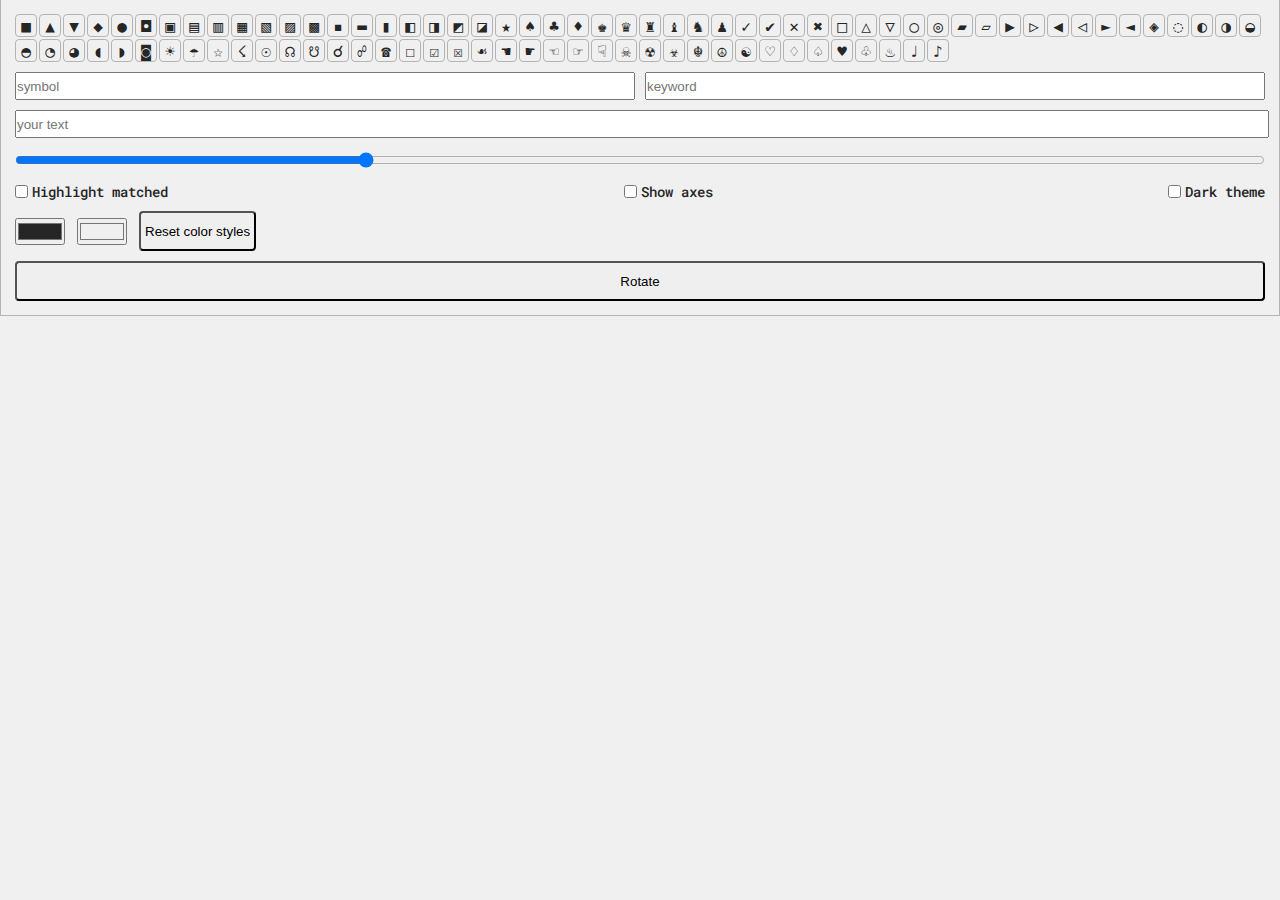
<file: the-secret-wall/index.html>
<!DOCTYPE html>
<html lang="en">
    <head>
        <meta charset="UTF-8">
        <meta name="viewport" content="width=device-width, initial-scale=1.0">
        <title>The Secret Wall</title>
        <style>
        :root {
            --color-dark: rgb(38, 38, 38);
            --color-light: rgb(240, 240, 240);
            --color-bg: var(--color-light);
            --color-text: var(--color-dark);
            --color-text-secondary: rgb(180, 180, 180);
            --font-size: 14px;
            --font-size-result: 14px;
        }
        @font-face {
            font-family: 'RobotoMono';
            src: url('../fonts/roboto/RobotoMono-Medium.ttf') format('truetype');
            font-display: swap;
        }
        * { margin: 0; padding: 0; }
        body {
            font-size: var(--font-size);
            background-color: var(--color-bg);
            color: var(--color-text);
            font-family: 'RobotoMono', monospace;
            user-select: none;
            display: flex;
            flex-direction: column;
            align-items: center;
            justify-content: center;
            min-height: 100dvh;
            min-width: 100vw;
            width: fit-content;
            height: fit-content;
        }
        .dark {
            background-color: var(--color-dark);
            color: var(--color-light);
        }
        .config {
            position: absolute;
            top: 0;
            left: 0;
            display: flex;
            flex-direction: column;
            gap: 10px;
            transition: .1s;
            padding: 14px;
            border: solid 1px var(--color-text-secondary);
            border-top: none;
            min-width: calc(100% - 2 * 14px - 2px);
            background-color: var(--color-bg);
        }
        .inputsRow {
          width: 100%;
          display: flex;
          justify-content: space-between;
          gap: 10px;
        }
        .inputRow input {
          flex: 1;
        }
        input[type="text"],
        input[type="range"] {
          width: 100%;
          min-height: 24px;
        }
        .checkboxes {
          width: 100%;
          display: flex;
          gap: 10px;
          justify-content: space-between;
          wrap: flex-wrap;
        }
        label {
            display: flex;
            align-items: center;
            gap: 4px;
            cursor: pointer;
            width: fit-content;
        }
        #chars {
          display: flex;
          flex-wrap: wrap;
          gap: 2px;
        }
        .char {
          display: flex;
          align-items: center;
          justify-content: center;
          border: solid 1px var(--color-text-secondary);
          border-radius: 4px;
          cursor: pointer;
          min-width: 20px;
          min-height: 20px;
          font-size: 16px;
        }
        .char:active {
            background-color: rgb(31,145,243);
        }

        .row {
            display: flex;
          align-items: center;
        }
        .ceil {
            flex-shrink: 0;
            display: flex;
            align-items: center;
            justify-content: center;
            width: var(--font-size-result);
            height: var(--font-size-result);
            transition: .3s;
            border-radius: 4px;
        }
        .ceil.legend {
            display: none;
            font-size: calc(var(--font-size-result)/2);
        }

        .result {
            display: flex;
            flex-direction: column;
            width: fit-content;
            font-size: var(--font-size-result);
            margin: 8px;
        }
        .result.withMatched .ceil.matched {
            background-color: rgb(31,145,243);
        }
        .result.withLegend .ceil.legend {
            display: flex;
        }
        .result.rotated {
            flex-direction: row;
        }
        .result.rotated .row {
            flex-direction: column;
        }

        #colorPickerControl {
            width: 85vw;
        }

        .hidden {
            display: none;
        }
        button {
            padding: 4px;
            border-radius: 4px;
            cursor: pointer;
          min-height: 40px;
        }
        .gap {
            gap: 12px;
        }
        </style>
    </head>
    <body>
        <div class="config">
            <div id="chars"></div>
            <div class="inputsRow">
                  <input id="symbol" type="text" name="symbol" placeholder="symbol" />
                  <input id="word" type="text" name="word" placeholder="keyword"/>
            </div>
            <input id="input" type="text" name="input" placeholder="your text"/>
                <input id="resultSize" type="range" min="4" max="40" step="0.5" value="14" />
      <div class="checkboxes">
            <label for="showMatchedControl">
                <input id="showMatchedControl" type="checkbox" />
                <span>Highlight matched</span>
            </label>
            <label for="showAxesControl">
                <input id="showAxesControl" type="checkbox" />
                <span>Show axes</span>
            </label>
            <label for="darkThemeControl">
                <input id="darkThemeControl" type="checkbox" />
                <span>Dark theme</span>
            </label>
      </div>
            <div class="row gap">
                <input id="textColorPicker" type="color" />
                <input id="bgColorPicker" type="color" />
                <button type="button" onclick="resetColors()">Reset color styles</button>
            </div>
            <button onclick="rotate()">Rotate</button>
        </div>
        <div class="result"></div>
        <script>
        let chars = [
            "■", "▲", "▼", "◆", "●", "◘", "▣", "▤", "▥", "▦", "▧", "▨", "▩", "▪", "▬", "▮", "◧", "◨",
            "◩", "◪", "★", "♠", "♣", "♦", "♚", "♛", "♜", "♝", "♞", "♟", "✓", "✔", "✕", "✖", "□",
            "△", "▽", "○", "◎", "▰", "▱", "▶", "▷", "◀", "◁", "►", "◄", "◈", "◌", "◐", "◑", "◒", "◓",
            "◔", "◕", "◖", "◗", "◙", "☀", "☂", "☆", "☇", "☉", "☊", "☋", "☌", "☍", "☎",
            "☐", "☑", "☒", "☙", "☚", "☛", "☜", "☞", "☟", "☠", "☢", "☣",
            "☬", "☮", "☯", "♡", "♢", "♤", "♥",
            "♧", "♨", "♩", "♪",
        ];
        const abc = 'abcdefghijklmnopqrstuvwxyz';
        const resultElem = document.querySelector('.result');
        const rootElem = document.querySelector(':root');
        const bodyElem = document.getElementsByTagName('body')[0];
        const configElem = document.querySelector('.config');
        const darkThemeControlElem = document.querySelector('#darkThemeControl');

        function setSymbol(value) {
          const inputElem = document.querySelector('input[name="symbol"]');
          inputElem.value = value;
          inputElem.dispatchEvent(new Event('input'));
        }

        function initChars() {
          const charsElem = document.querySelector("#chars");
          charsElem.addEventListener('click', event => {
            const target = event.target;
            if (!target.classList.contains('char')) return;
            setSymbol(target.innerHTML);
          })
          const result = chars.map(char => {
            return `<div class="char">${char}</div>`;
          });
          charsElem.innerHTML = result.join('');
        };

        function generateSVGFavicon(character) {
            return `<svg xmlns="http://www.w3.org/2000/svg" viewBox="0 0 32 32">
                        <rect width="32" height="32" fill="#f8f9fa" rx="4" ry="4"/>
                        <text x="16" y="24" font-size="24" font-family="Arial" text-anchor="middle" fill="#212529">
                            ${character}
                        </text>
                    </svg>
                   `;
        };
        let svgFavicons = chars.map(generateSVGFavicon);
        setInterval(function() {
            svgIcon = svgFavicons[Math.floor(Math.random() * svgFavicons.length - 1)]
            const encodedSvg = encodeURIComponent(svgIcon);
            const href = `data:image/svg+xml,${encodedSvg}`;
            const currentFavIconElem = document.querySelector('link[rel="icon"]')
            if (currentFavIconElem) currentFavIconElem.href = href;
                else {
                    const link = document.createElement("link");
                    link.rel = 'icon';
                    link.href = href;
                    document.head.appendChild(link);
                }
        }, 500)

        function toggleConfig() {
            configElem.classList.toggle('hidden');
        }
        bodyElem.addEventListener('click', toggleConfig);

        configElem.addEventListener('click', event => {
            event.stopPropagation();
        })

        function rotate() {
            resultElem.classList.toggle('rotated');
        }

        function shiftLetter(letter, gap) {
            const currIdx = abc.indexOf(letter);
            let shiftedIdx = currIdx + gap;

            if (shiftedIdx >= abc.length) { // shifted letter is out of abc range
                shiftedIdx = shiftedIdx - Math.floor(shiftedIdx/abc.length) * abc.length
            }

            return abc[shiftedIdx]
        }

        function createKeywordString(keyword, targetLength) {
            const kw = clearStr(keyword.toLowerCase());

            const ceil = Math.ceil(targetLength / kw.length);

            const result = new Array(ceil + 1).join(kw); // +1 to allow separator appear floor times

            return result.substring(0, targetLength);
        }

        function clearStr(str) {
            return str.replace(/\s/g, '').replace(/[^a-zA-Z]/g, ''); // whitespaces and non alphabetical symbols removed
        }

        function convertString(smbl, keyword, str){
            const cleanStr = clearStr(str.toLowerCase());

            const repeatedKwStr = keyword ? createKeywordString(keyword.toLowerCase(), cleanStr.length) : '';
            const arr = cleanStr.toLowerCase().split('')
            const preparedStr = repeatedKwStr
                ? arr.map((letter, idx) => {
                    if (!abc.includes(letter)) return letter;
                    return shiftLetter(letter, abc.indexOf(repeatedKwStr[idx]) + 1)
                }).join(' ')
                : arr.join(' ');

            if (chars.some(c => c.charCodeAt() === smbl.charCodeAt())) {
                chars = chars.filter(c => c.charCodeAt() !== smbl.charCodeAt())
            }

            const result = []
            for (let i = 0; i < abc.length; i++) result.push([])
            const isMatchedArr = new Array(preparedStr.length).fill(false)
            for (let a = 0; a < abc.length; a++) {
                for (let j = 0; j < preparedStr.length; j++) {
                    if (abc.indexOf(preparedStr[j]) < 0) {
                        result[a].push('')
                        continue
                    }
                    if (abc[a] === preparedStr[j]) {
                        result[a].push(`<span class="ceil matched">${smbl}</span>`)
                        isMatchedArr[j] = true;
                    } else {
                        const preparedChars = isMatchedArr[j] ? [...chars, smbl] : chars;
                        const charIdx = Math.floor(Math.random() * preparedChars.length)
                        result[a].push(`<span class="ceil">${preparedChars[charIdx]}</span>`)
                    }
                }
            }

            for (let i = 0; i < abc.length; i++) {
                result[i].unshift(`<span class="ceil legend vertical">${abc[i]}</span>`)
            }

            const repeatedKwArr = [];
            for (let i = -1; i < repeatedKwStr.length; i++) {
                if (i === -1) {
                    repeatedKwArr.push(`<span class="ceil legend horizontal"> </span>`)
                    continue;
                }
                repeatedKwArr.push(`<span class="ceil legend horizontal">${abc.indexOf(repeatedKwStr[i])+1}</span>`)
            }
            result.unshift(repeatedKwArr)

            return result.map(ceils => {
                return `<span class="row">${ceils.join('')}</span>`
            }).join('');
        }

        function resetThemeControl() {
          darkThemeControlElem.checked = false;
        }

        function resetColorPickers(computed) {
          const bgColorRgb = computed.getPropertyValue('--color-light');
          const textColorRgb = computed.getPropertyValue('--color-dark');
          rootElem.style.setProperty('--color-bg', bgColorRgb);
          rootElem.style.setProperty('--color-text', textColorRgb);
          bgColorPicker.value = rgbToHex(bgColorRgb);
          textColorPicker.value = rgbToHex(textColorRgb);
        }

        function resetRootColors(computed) {
          const bgColorRgb = computed.getPropertyValue('--color-light');
          const textColorRgb = computed.getPropertyValue('--color-dark');
          rootElem.style.setProperty('--color-bg', bgColorRgb);
          rootElem.style.setProperty('--color-text', textColorRgb);
        }

        function resetColors() {
          const computed = getComputedStyle(rootElem)
          resetThemeControl();
          resetRootColors(computed);
          resetColorPickers(computed);
        }

        function addListenersToInputs() {
            const resultElem = document.querySelector('.result');
            const inputElem = document.querySelector('input[name="input"]');
            const wordElem = document.querySelector('input[name="word"]');
            const symbolElem = document.querySelector('input[name="symbol"]');
            const inputs = [inputElem, wordElem, symbolElem];
            inputs.forEach(input => {
                input.addEventListener('input', function() {
                    resultElem.innerHTML = convertString(symbolElem.value, wordElem.value, inputElem.value);
                })
            })
        }

        function rgbToHex(rgb) {
          const digitsTxtArr = rgb.match(/\d+/g);
          const str = digitsTxtArr
            .slice(0, 3)
            .map(s => +s)
            .map(n => n.toString(16))
            .map(s => s.padStart(2, '0'))
            .join('');

          return '#' + str;
        };

        initChars();
        resetColors();
        addListenersToInputs();

        const showMatchedControlElem = document.querySelector('#showMatchedControl');
        showMatchedControlElem.addEventListener('change', (event) => {
            resultElem.classList.toggle('withMatched')
        })

        const showAxesControlElem = document.querySelector('#showAxesControl');
        showAxesControlElem.addEventListener('change', (event) => {
            resultElem.classList.toggle('withLegend')
        })

        darkThemeControlElem.addEventListener('change', (event) => {
            const computed = getComputedStyle(rootElem)
            const isDarkMode = computed.getPropertyValue('--color-bg') === getComputedStyle(rootElem).getPropertyValue('--color-dark');
            if (isDarkMode) {
                rootElem.style.setProperty('--color-bg', computed.getPropertyValue('--color-light'));
                rootElem.style.setProperty('--color-text', computed.getPropertyValue('--color-dark'));
            } else {
                rootElem.style.setProperty('--color-bg', computed.getPropertyValue('--color-dark'));
                rootElem.style.setProperty('--color-text', computed.getPropertyValue('--color-light'));
            }
        })

        const resultSizeControlElem = document.querySelector('#resultSize');
        resultSizeControlElem.addEventListener('input', (event) => {
            const value = resultSizeControlElem.value;
            rootElem.style.setProperty('--font-size-result', value + 'px');
        })

        const bgColorPickerElem = document.querySelector('#bgColorPicker');
        const textColorPickerElem = document.querySelector('#textColorPicker');

        bgColorPickerElem.addEventListener('input', (event) => {
            const value = bgColorPickerElem.value;
            rootElem.style.setProperty('--color-bg', value);
        })
        textColorPickerElem.addEventListener('input', (event) => {
            const value = textColorPickerElem.value;
            rootElem.style.setProperty('--color-text', value);
        })

        </script>
    </body>
</html>
</file>
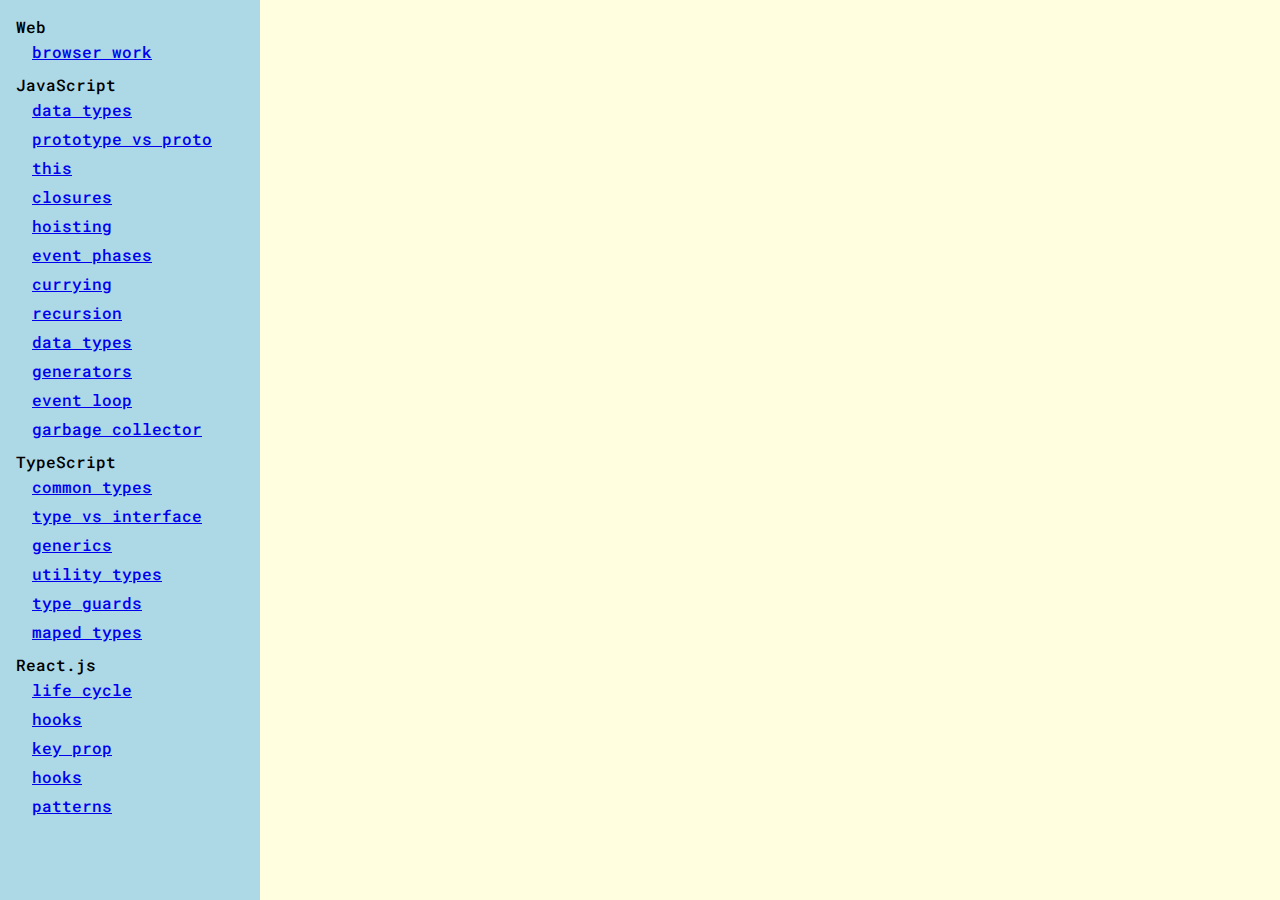
<file: fun/doc/index.html>
<!DOCTYPE html>
<html lang="en">
  <head>
    <meta charset="UTF-8">
    <meta name="viewport" content="width=device-width, initial-scale=1">
    <title></title>
    <link href="styles/styles.css" rel="stylesheet">
    <link href="styles/shared.css" rel="stylesheet">
    <link href="styles/variables.css" rel="stylesheet">
  </head>
  <body>
    <nav>
    </nav>
    <main>
    </main>
    <script type="text/javascript" src="./scripts/initNav.js"></script>
  </body>
</html>
</file>
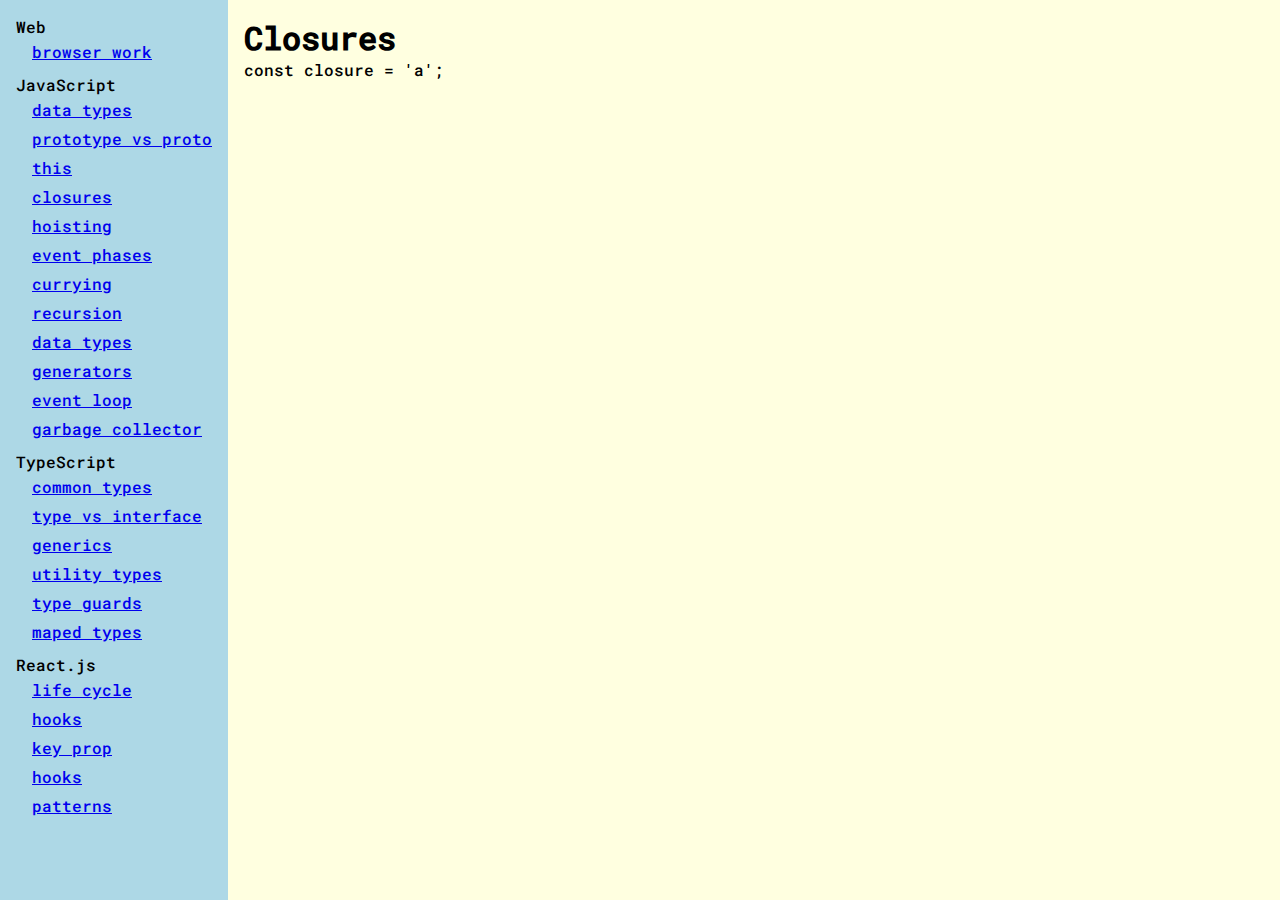
<file: fun/doc/topics/javascript/closures.html>
<!DOCTYPE html>
<html lang="en">
  <head>
    <meta charset="UTF-8">
    <meta name="viewport" content="width=device-width, initial-scale=1">
    <title>Closures (JavaScript)</title>
    <link href="../../styles/styles.css" rel="stylesheet">
    <link href="../../styles/shared.css" rel="stylesheet">
    <link href="../../styles/variables.css" rel="stylesheet">
  </head>
  <body>
    <main>
      <h1>Closures</h1>
      <code>
        const closure = 'a';
      </code>
    </main>
    <script type="text/javascript" src="../../scripts/initNav.js"></script>
  </body>
</html>
</file>
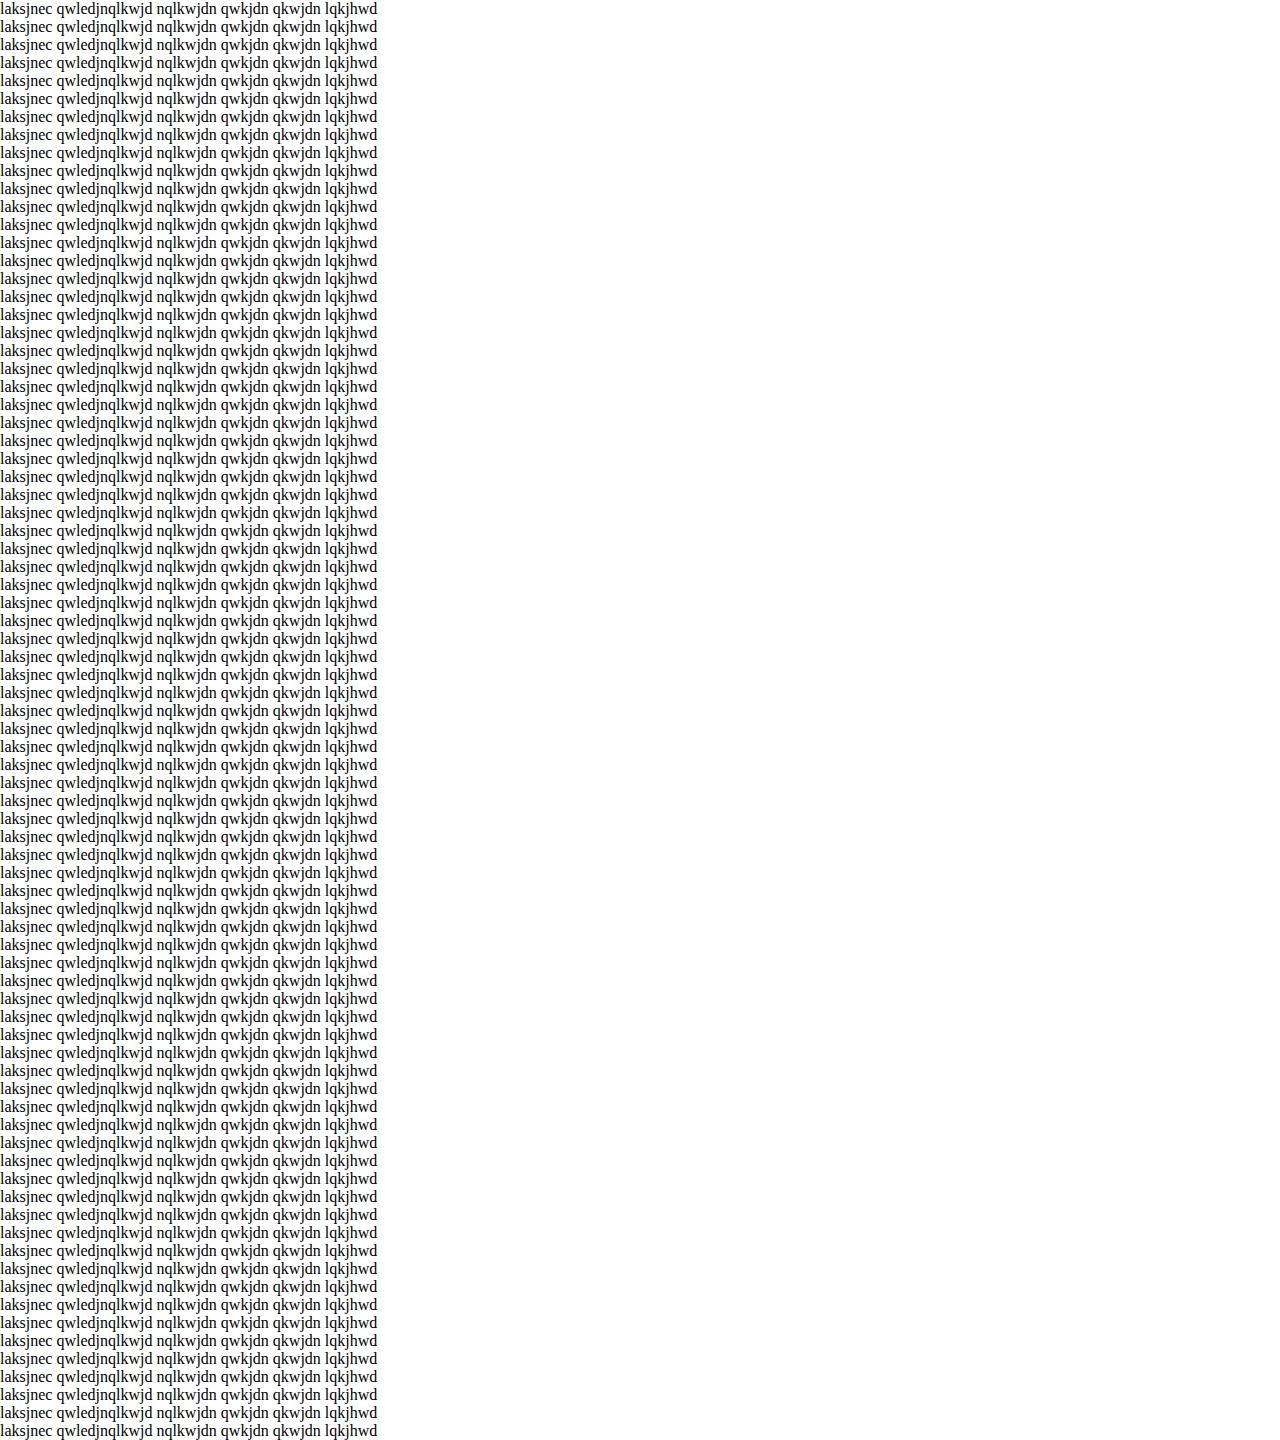
<file: fun/doc/topics/javascript/data-types.html>
<!DOCTYPE html>
<html lang="en">
  <head>
    <meta charset="UTF-8">
    <meta name="viewport" content="width=device-width, initial-scale=1">
    <title>data types in JavaScript</title>
    <link rel="stylesheet" href="../../styles/reset.css">
  </head>
  <body>
    <div>
      <p>laksjnec qwledjnqlkwjd nqlkwjdn qwkjdn qkwjdn lqkjhwd</p>
      <p>laksjnec qwledjnqlkwjd nqlkwjdn qwkjdn qkwjdn lqkjhwd</p>
      <p>laksjnec qwledjnqlkwjd nqlkwjdn qwkjdn qkwjdn lqkjhwd</p>
      <p>laksjnec qwledjnqlkwjd nqlkwjdn qwkjdn qkwjdn lqkjhwd</p>
      <p>laksjnec qwledjnqlkwjd nqlkwjdn qwkjdn qkwjdn lqkjhwd</p>
      <p>laksjnec qwledjnqlkwjd nqlkwjdn qwkjdn qkwjdn lqkjhwd</p>
      <p>laksjnec qwledjnqlkwjd nqlkwjdn qwkjdn qkwjdn lqkjhwd</p>
      <p>laksjnec qwledjnqlkwjd nqlkwjdn qwkjdn qkwjdn lqkjhwd</p>
      <p>laksjnec qwledjnqlkwjd nqlkwjdn qwkjdn qkwjdn lqkjhwd</p>
      <p>laksjnec qwledjnqlkwjd nqlkwjdn qwkjdn qkwjdn lqkjhwd</p>
      <p>laksjnec qwledjnqlkwjd nqlkwjdn qwkjdn qkwjdn lqkjhwd</p>
      <p>laksjnec qwledjnqlkwjd nqlkwjdn qwkjdn qkwjdn lqkjhwd</p>
      <p>laksjnec qwledjnqlkwjd nqlkwjdn qwkjdn qkwjdn lqkjhwd</p>
      <p>laksjnec qwledjnqlkwjd nqlkwjdn qwkjdn qkwjdn lqkjhwd</p>
      <p>laksjnec qwledjnqlkwjd nqlkwjdn qwkjdn qkwjdn lqkjhwd</p>
      <p>laksjnec qwledjnqlkwjd nqlkwjdn qwkjdn qkwjdn lqkjhwd</p>
      <p>laksjnec qwledjnqlkwjd nqlkwjdn qwkjdn qkwjdn lqkjhwd</p>
      <p>laksjnec qwledjnqlkwjd nqlkwjdn qwkjdn qkwjdn lqkjhwd</p>
      <p>laksjnec qwledjnqlkwjd nqlkwjdn qwkjdn qkwjdn lqkjhwd</p>
      <p>laksjnec qwledjnqlkwjd nqlkwjdn qwkjdn qkwjdn lqkjhwd</p>
      <p>laksjnec qwledjnqlkwjd nqlkwjdn qwkjdn qkwjdn lqkjhwd</p>
      <p>laksjnec qwledjnqlkwjd nqlkwjdn qwkjdn qkwjdn lqkjhwd</p>
      <p>laksjnec qwledjnqlkwjd nqlkwjdn qwkjdn qkwjdn lqkjhwd</p>
      <p>laksjnec qwledjnqlkwjd nqlkwjdn qwkjdn qkwjdn lqkjhwd</p>
      <p>laksjnec qwledjnqlkwjd nqlkwjdn qwkjdn qkwjdn lqkjhwd</p>
      <p>laksjnec qwledjnqlkwjd nqlkwjdn qwkjdn qkwjdn lqkjhwd</p>
      <p>laksjnec qwledjnqlkwjd nqlkwjdn qwkjdn qkwjdn lqkjhwd</p>
      <p>laksjnec qwledjnqlkwjd nqlkwjdn qwkjdn qkwjdn lqkjhwd</p>
      <p>laksjnec qwledjnqlkwjd nqlkwjdn qwkjdn qkwjdn lqkjhwd</p>
      <p>laksjnec qwledjnqlkwjd nqlkwjdn qwkjdn qkwjdn lqkjhwd</p>
      <p>laksjnec qwledjnqlkwjd nqlkwjdn qwkjdn qkwjdn lqkjhwd</p>
      <p>laksjnec qwledjnqlkwjd nqlkwjdn qwkjdn qkwjdn lqkjhwd</p>
      <p>laksjnec qwledjnqlkwjd nqlkwjdn qwkjdn qkwjdn lqkjhwd</p>
      <p>laksjnec qwledjnqlkwjd nqlkwjdn qwkjdn qkwjdn lqkjhwd</p>
      <p>laksjnec qwledjnqlkwjd nqlkwjdn qwkjdn qkwjdn lqkjhwd</p>
      <p>laksjnec qwledjnqlkwjd nqlkwjdn qwkjdn qkwjdn lqkjhwd</p>
      <p>laksjnec qwledjnqlkwjd nqlkwjdn qwkjdn qkwjdn lqkjhwd</p>
      <p>laksjnec qwledjnqlkwjd nqlkwjdn qwkjdn qkwjdn lqkjhwd</p>
      <p>laksjnec qwledjnqlkwjd nqlkwjdn qwkjdn qkwjdn lqkjhwd</p>
      <p>laksjnec qwledjnqlkwjd nqlkwjdn qwkjdn qkwjdn lqkjhwd</p>
      <p>laksjnec qwledjnqlkwjd nqlkwjdn qwkjdn qkwjdn lqkjhwd</p>
      <p>laksjnec qwledjnqlkwjd nqlkwjdn qwkjdn qkwjdn lqkjhwd</p>
      <p>laksjnec qwledjnqlkwjd nqlkwjdn qwkjdn qkwjdn lqkjhwd</p>
      <p>laksjnec qwledjnqlkwjd nqlkwjdn qwkjdn qkwjdn lqkjhwd</p>
      <p>laksjnec qwledjnqlkwjd nqlkwjdn qwkjdn qkwjdn lqkjhwd</p>
      <p>laksjnec qwledjnqlkwjd nqlkwjdn qwkjdn qkwjdn lqkjhwd</p>
      <p>laksjnec qwledjnqlkwjd nqlkwjdn qwkjdn qkwjdn lqkjhwd</p>
      <p>laksjnec qwledjnqlkwjd nqlkwjdn qwkjdn qkwjdn lqkjhwd</p>
      <p>laksjnec qwledjnqlkwjd nqlkwjdn qwkjdn qkwjdn lqkjhwd</p>
      <p>laksjnec qwledjnqlkwjd nqlkwjdn qwkjdn qkwjdn lqkjhwd</p>
      <p>laksjnec qwledjnqlkwjd nqlkwjdn qwkjdn qkwjdn lqkjhwd</p>
      <p>laksjnec qwledjnqlkwjd nqlkwjdn qwkjdn qkwjdn lqkjhwd</p>
      <p>laksjnec qwledjnqlkwjd nqlkwjdn qwkjdn qkwjdn lqkjhwd</p>
      <p>laksjnec qwledjnqlkwjd nqlkwjdn qwkjdn qkwjdn lqkjhwd</p>
      <p>laksjnec qwledjnqlkwjd nqlkwjdn qwkjdn qkwjdn lqkjhwd</p>
      <p>laksjnec qwledjnqlkwjd nqlkwjdn qwkjdn qkwjdn lqkjhwd</p>
      <p>laksjnec qwledjnqlkwjd nqlkwjdn qwkjdn qkwjdn lqkjhwd</p>
      <p>laksjnec qwledjnqlkwjd nqlkwjdn qwkjdn qkwjdn lqkjhwd</p>
      <p>laksjnec qwledjnqlkwjd nqlkwjdn qwkjdn qkwjdn lqkjhwd</p>
      <p>laksjnec qwledjnqlkwjd nqlkwjdn qwkjdn qkwjdn lqkjhwd</p>
      <p>laksjnec qwledjnqlkwjd nqlkwjdn qwkjdn qkwjdn lqkjhwd</p>
      <p>laksjnec qwledjnqlkwjd nqlkwjdn qwkjdn qkwjdn lqkjhwd</p>
      <p>laksjnec qwledjnqlkwjd nqlkwjdn qwkjdn qkwjdn lqkjhwd</p>
      <p>laksjnec qwledjnqlkwjd nqlkwjdn qwkjdn qkwjdn lqkjhwd</p>
      <p>laksjnec qwledjnqlkwjd nqlkwjdn qwkjdn qkwjdn lqkjhwd</p>
      <p>laksjnec qwledjnqlkwjd nqlkwjdn qwkjdn qkwjdn lqkjhwd</p>
      <p>laksjnec qwledjnqlkwjd nqlkwjdn qwkjdn qkwjdn lqkjhwd</p>
      <p>laksjnec qwledjnqlkwjd nqlkwjdn qwkjdn qkwjdn lqkjhwd</p>
      <p>laksjnec qwledjnqlkwjd nqlkwjdn qwkjdn qkwjdn lqkjhwd</p>
      <p>laksjnec qwledjnqlkwjd nqlkwjdn qwkjdn qkwjdn lqkjhwd</p>
      <p>laksjnec qwledjnqlkwjd nqlkwjdn qwkjdn qkwjdn lqkjhwd</p>
      <p>laksjnec qwledjnqlkwjd nqlkwjdn qwkjdn qkwjdn lqkjhwd</p>
      <p>laksjnec qwledjnqlkwjd nqlkwjdn qwkjdn qkwjdn lqkjhwd</p>
      <p>laksjnec qwledjnqlkwjd nqlkwjdn qwkjdn qkwjdn lqkjhwd</p>
      <p>laksjnec qwledjnqlkwjd nqlkwjdn qwkjdn qkwjdn lqkjhwd</p>
      <p>laksjnec qwledjnqlkwjd nqlkwjdn qwkjdn qkwjdn lqkjhwd</p>
      <p>laksjnec qwledjnqlkwjd nqlkwjdn qwkjdn qkwjdn lqkjhwd</p>
      <p>laksjnec qwledjnqlkwjd nqlkwjdn qwkjdn qkwjdn lqkjhwd</p>
      <p>laksjnec qwledjnqlkwjd nqlkwjdn qwkjdn qkwjdn lqkjhwd</p>
      <p>laksjnec qwledjnqlkwjd nqlkwjdn qwkjdn qkwjdn lqkjhwd</p>
    </div>
  </body>
</html>
</file>
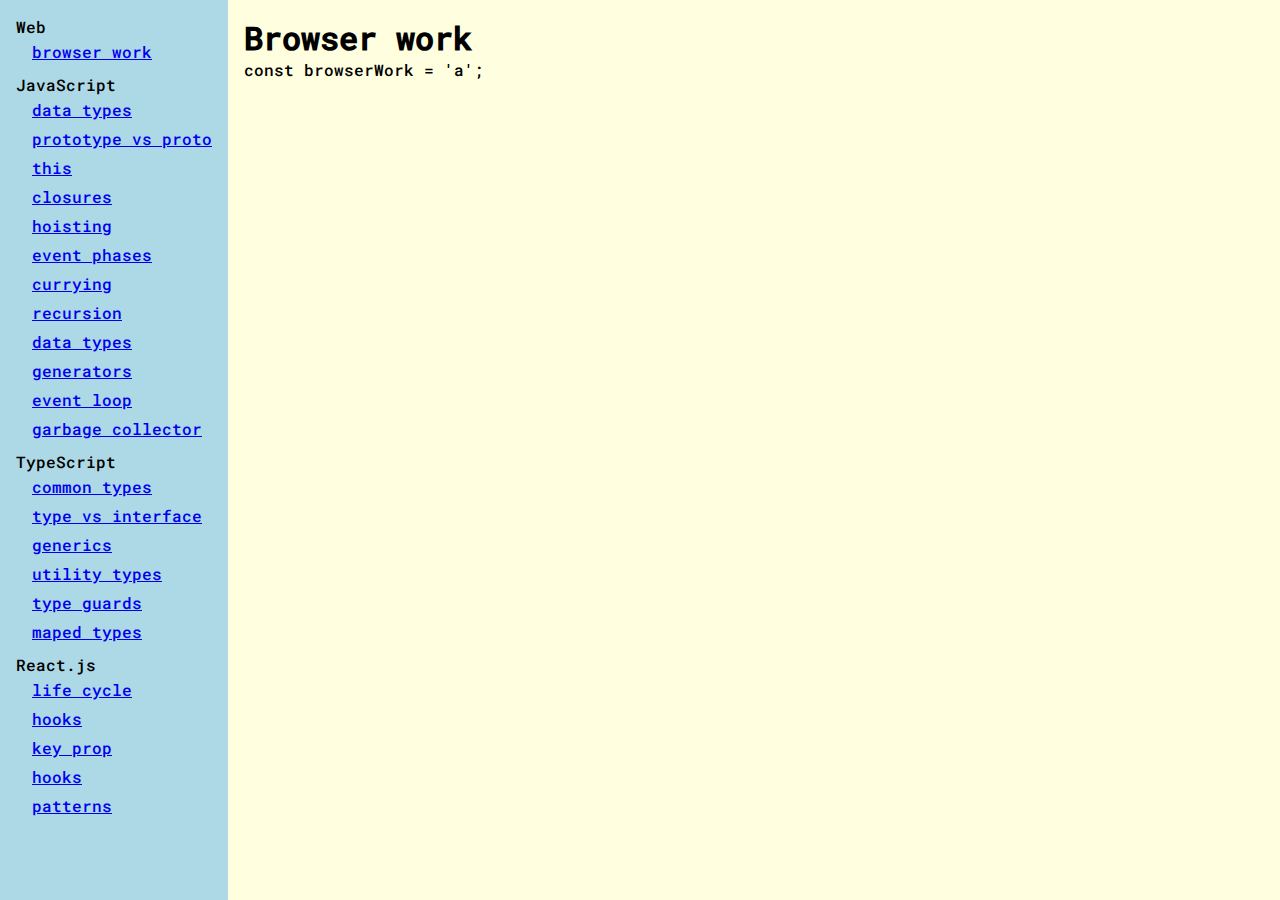
<file: fun/doc/topics/web/browser-work.html>
<!DOCTYPE html>
<html lang="en">
  <head>
    <meta charset="UTF-8">
    <meta name="viewport" content="width=device-width, initial-scale=1">
    <title>Browser work (Web)</title>
    <link href="../../styles/styles.css" rel="stylesheet">
    <link href="../../styles/shared.css" rel="stylesheet">
    <link href="../../styles/variables.css" rel="stylesheet">
  </head>
  <body>
    <main>
      <h1>Browser work</h1>
      <code>
        const browserWork = 'a';
      </code>
    </main>
    <script type="text/javascript" src="../../scripts/initNav.js"></script>
  </body>
</html>
</file>
<file: fun/doc/styles/styles.css>
body {
  width: 100%;
  height: 100dvh;
  display: flex;
  margin: 0;
  padding: 0;
}

nav {
  background-color: var(--color-bg-primary);
  padding: 1em;
  width: auto;
  overflow-y: auto;
  flex-shrink: 0;
}

main {
  display: flex;
  flex-direction: column;
  flex: 1;
  background-color: var(--color-bg-secondary);
  padding: 1em .5em 0 1em;
}

ul.topics {
  list-style-type: none;
  overflow-y: auto;
}
ul.topics>li {
  margin: 0 0 0.5em 0;
}

ul.topics ul {
  list-style-type: none;
}
ul.topics ul>li {
  padding: 0.25em 0 0.25em 1em;
}
*[data-type=topic]:hover, *[data-type=subtopic]:hover {
  text-decoration: underline;
  cursor: pointer;
}

iframe {
  border: none;
  width: 100%;
}
</file>
<file: fun/doc/styles/shared.css>
@font-face {
  font-family: 'RobotoMono';
  src: url('../fonts/roboto/RobotoMono-Medium.ttf') format('truetype');
  font-display: swap;
}

* {
  margin: 0;
  padding: 0;

  font-family: 'RobotoMono', monospace;

  /*
  -ms-overflow-style: none;
  scrollbar-width: none;

  ::-webkit-scrollbar {
    display: none;
  }
  */
}

*
::-webkit-scrollbar {
  background-color: var(--color-bg-secondary);
  background-color: transparent;
}
::-webkit-scrollbar-track {
  background: transparent;
}
::-webkit-scrollbar-thumb {
  background: transparent;
  border: dashed 1px lightblue;
}
::-webkit-scrollbar-thumb:hover {
  background-color: lightblue;
}
</file>
<file: fun/doc/styles/variables.css>
:root {
  --color-bg-primary: lightblue;
  --color-bg-secondary: lightyellow;
}
</file>
